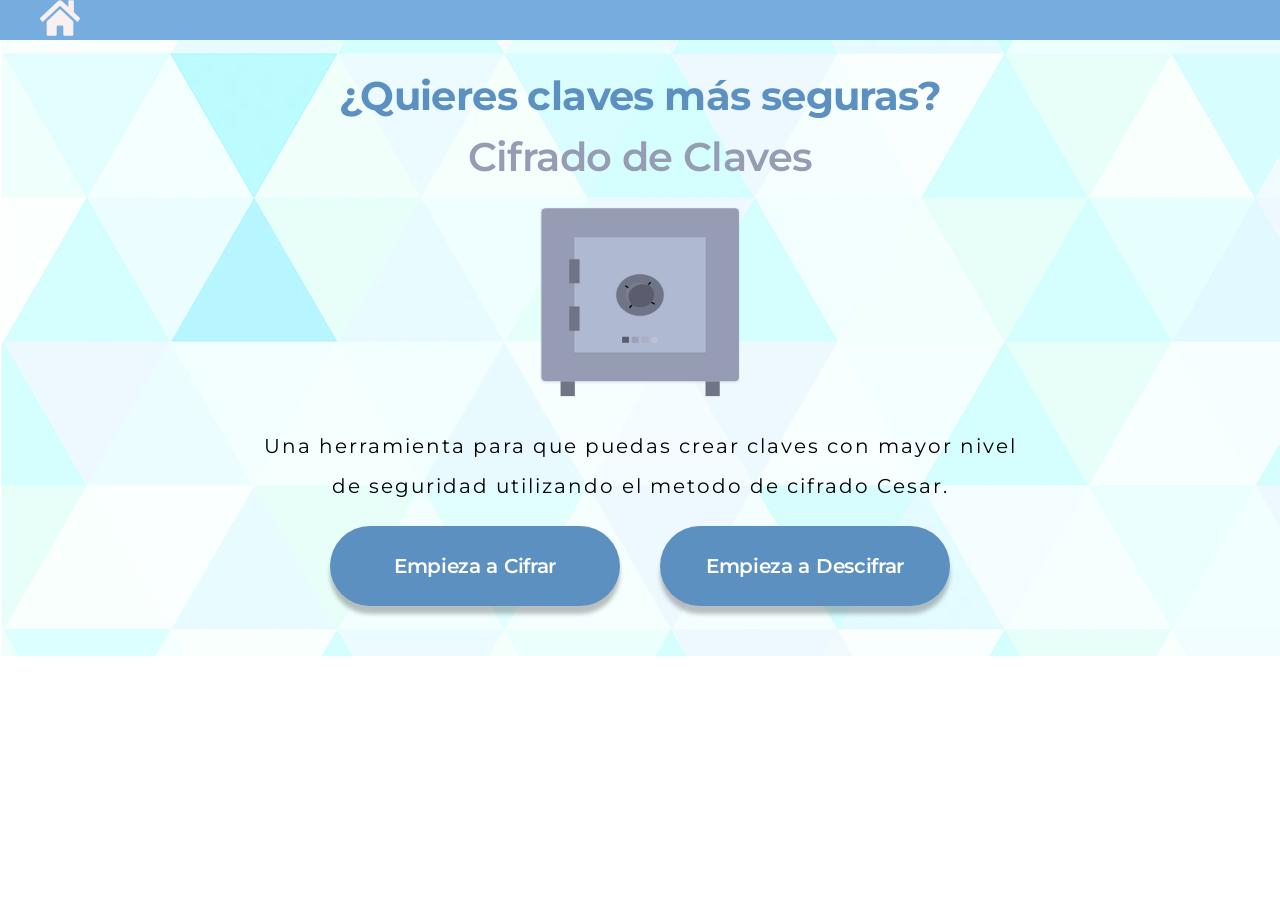
<file: src/index.html>
<!DOCTYPE html>
<html lang="es">
  <head>
    <meta charset="utf-8">
    <meta name="viewport" content="width=device-width, initial-scale=1.0">
    <title>Cifrado de claves</title>
    <link rel="stylesheet" href="style.css" />
    <link rel="stylesheet" href="https://fonts.googleapis.com/css2?family=Montserrat:wght@400;600;700&display=swap">
  </head>
    <body>
<div class="flex-container">
      <header class="navBar">
          <a href="index.html"><img class="logo home" src="img/home.svg" alt="logo de home"></a>
      </header>
<section id="welcomeSection">
      <article class="welcomeTitle">
        <h1 class="firstTitle">¿Quieres claves más seguras?</h1>
        <h2 class="subtitle">Cifrado de Claves</h2>
      </article>
      <aside class="image">
        <img src="img/cajaFuerte.svg" class="safe" alt="Imagen de caja fuerte">
      </aside>
      <article class="bottomContainer">
        <p class="intro">Una herramienta para que puedas crear claves con mayor nivel de seguridad utilizando el metodo de cifrado Cesar.</p>
      </article>
      <section class="footer">
        <a id="btnSeccionCifrado" class="button code">Empieza a Cifrar</a>
        <a id="btnSeccionDescifrado" class="button uncode">Empieza a Descifrar</a>
      </section>
</section>
<section id="encodeSection">
  <article class="title">
    <p>Empieza a Cifrar</p>
  </article>
  <article class="subtitleSections">
    <p>Selecciona un número secreto y escribe el texto que deseas encriptar.<br>
      Este número será tu llave para cifrar y descifrar el texto.</p>
  </article>
  <section class="selector">
      <p class="numberSelector">Número Secreto
          <input type="number" id="encodeOffset" min="1" class = "input"> </p>
  </section>
  <aside class="textContainers">
      <textarea name="texto" id="textToEncode" class="text toEncode" cols="30" rows="10"></textarea>
      <input type="button"  id="btnCifrar" value="Cifrar ->" class = "arrowButton">
      <textarea name="textoCifrado" id="encodedText" class="text Encoded" cols="30" rows="10"></textarea>
  </aside>
</section>
<section id="decodeSection">
  <article class="title">
    <p>Empieza a Descifrar</p>
  </article>
  <article class="subtitleSections">
    <p>Selecciona tu número secreto y escribe el texto que deseas desencriptar.</p>
  </article>
  <section class="selector">
      <p class="numberSelector">Número Secreto
          <input type="number" id="decodeOffset" min="1" class = "input">
      </p>
  </section>
  <aside class="textContainers">
      <textarea name="container" id="textToDecode" class="textD toDecode" cols="30" rows="10"></textarea>
      <input type="button" id="btnDescifrar" value="Descifrar ->" class = "decodeButton">
      <textarea name="container" id="decodedText" class="textD Decoded" cols="30" rows="10"></textarea>
  </aside>
</section>
  </div>
    <script src="index.js" type="module"></script>
  </body>
</html>
</file>
<file: src/style.css>
* {
    padding: 0px;
    margin: 0px;}

.flex-container{
width: 100%;
height: 100%;
background-image: url(img/fondoTriangulosClaro.svg);
display: flex;
flex-direction: column;
justify-content: center;}

.navBar{
background: #76ACDE;
height: 40px;
padding-left: 40px;
padding-right: 40px;
display: flex;
justify-content: space-between;
align-items: center;}

.logo{
    height: 40px;
    width: 40px;}

.firstTitle{
font-family: Montserrat;
font-style: normal;
font-weight: bold;
font-size: 40px;
line-height: 72px;
letter-spacing: -0.015em;
color: #5C90C0;
text-align: center;
padding-top: 20px;}

.subtitle{
font-family: Montserrat;
font-style: normal;
font-weight: 600;
font-size: 40px;
line-height: 50px;
letter-spacing: -0.015em;
color: #959CB3;
text-align: center;
padding-bottom: 20px;}

.subtitleSections{
font-family: Montserrat;
font-style: normal;
font-weight: normal;
font-size: 25px;
line-height: 50px;
padding-bottom: 25px;
text-align: center;
letter-spacing: -0.015em;}

.image{
text-align: center;}

.safe{
height: 200px;
width: 200px;}

.intro{
font-family: 'Montserrat';
font-style: normal;
font-weight: normal;
font-size: 20px;
line-height: 40px;
letter-spacing: 2px;
color: #000000;
text-align: center;
padding-left: 250px;
padding-right: 250px;
padding-top: 20px;}

.footer{
margin-top: 20px;
margin-bottom: 50px;
display: flex;
flex-direction: row;
justify-content: center;}

.button{
cursor: pointer;
text-align: center;
font-family: Montserrat;
font-style: normal;
font-weight: 600;
font-size: 20px;
line-height: 40px;
letter-spacing: -0.015em;
color: #FFFFFF;
background-color: #5C90C0;
box-shadow: 0px 8px 4px rgba(0, 0, 0, 0.25);
border-radius: 50px;
text-decoration: none;
width: 250px;
padding: 20px;}

a.button.code{
margin-right: 40px;}

#encodeSection{
display: none;}

#decodeSection{
display: none;}
    
.title{
font-family: Montserrat;
font-style: normal;
font-weight: 600;
font-size: 40px;
line-height: 72px;
text-align: center;
letter-spacing: -0.015em;
color: #5C90C0;
padding-top: 25px;}
    
select{
background: white;
border: none;
font-size: 14px;
height: 30px;
padding: 5px;
width: 100px;}
    
.input{
width: 50px;
border: none;
margin-left: 20px;
height: 20px;}

.arrowButton{
margin-left: 50px;
margin-right: 50px;
align-self: center;
text-decoration: none;
background: #5C90C0;
border-radius: 20px;
border: none;
width: 70px;
height: 50px;
cursor: pointer;
color: #FFFFFF;}
    
.text{
margin-top: 45px;
margin-bottom: 45px;
width: 400px;
height: 180px;
background: rgba(255, 255, 255, 0.8);
border-radius: 20px;}

.textD{
margin-top: 70px;
margin-bottom: 70px;
width: 400px;
height: 180px;
background: rgba(255, 255, 255, 0.8);
border-radius: 20px;}
    
textarea{
padding: 20px;}
    
.numberSelector{
display: flex;
align-items: center;
justify-content: center;
font-family: Montserrat;
font-style: normal;
font-weight: 700;
font-size: 20px;
height: 50px;
background: #AFB9D2;
border-radius: 20px;
width: 35%;
text-align: center;
letter-spacing: -0.015em;
color: #FFFFFF;}

.textContainers{
display: flex;
justify-content: center;
align-content: flex-start;}

.selector{
display: flex;
justify-content: center;
margin-bottom: 30px;}

.decodeButton{
margin-left: 50px;
margin-right: 50px;
align-self: center;
text-decoration: none;
background: #5C90C0;
border-radius: 20px;
border: none;
width: 80px;
height: 50px;
cursor: pointer;
color: #FFFFFF;}
</file>
